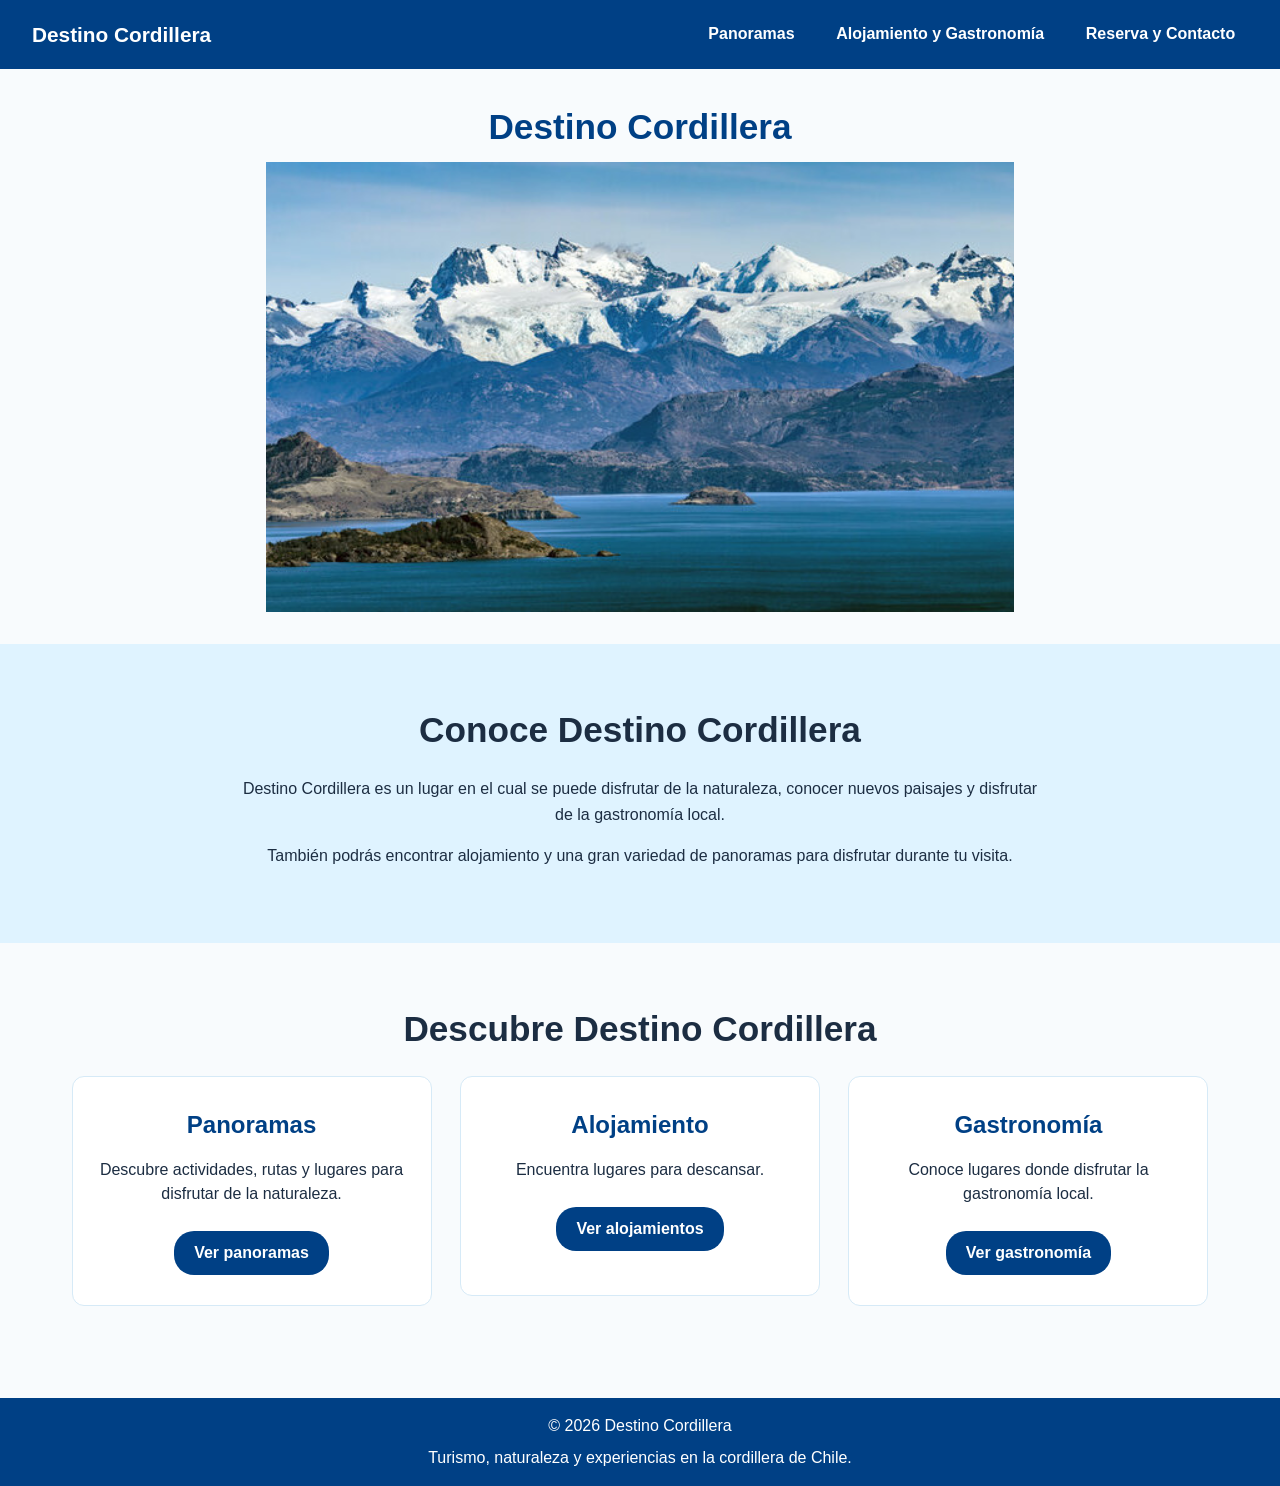
<file: index.html>
<!DOCTYPE html>
<html lang="es">

<head>
    <meta charset="UTF-8">
    <meta name="viewport" content="width=device-width, initial-scale=1.0">

    <title>Destino Cordillera</title> 
    <link rel="stylesheet" href="css/styles.css">
</head>



<body>

    <header>
        <nav>
             <a class="logo" href="index.html">Destino Cordillera</a>
             <div class="nav-enlaces">

             <a href="panoramas.html">Panoramas</a>
             <a href="alojamiento.html">Alojamiento y Gastronomía</a>
            <a href="contacto.html">Reserva y Contacto</a>

           </div>

        </nav>
    </header>


    <main>

        <section class="hero">
            <h1>Destino Cordillera</h1>
            <img src="img/cordillera.jpg" alt="Paisaje de la cordillera de Chile">
        </section> 


        <section class="presentacion">
            <h2>Conoce Destino Cordillera</h2>
            <p>Destino Cordillera es un lugar en el cual se puede disfrutar
                de la naturaleza, conocer nuevos paisajes y disfrutar de la
                gastronomía local.
            </p>
            <p>
                También podrás encontrar alojamiento y una gran variedad de
                panoramas para disfrutar durante tu visita.
            </p>
        </section>


        <section class="accesos">
            <h2>Descubre Destino Cordillera</h2>
            <article class="tarjeta">
                <h3>Panoramas</h3>

                <p>
                    Descubre actividades, rutas y lugares para disfrutar
                    de la naturaleza.
                </p>
                <a href="panoramas.html">Ver panoramas</a>
            </article>

            <article class="tarjeta">
                <h3>Alojamiento</h3>

                <p>
                    Encuentra lugares para descansar.
                </p>
                <a href="alojamiento.html">Ver alojamientos</a>
            </article>

            <article class="tarjeta">
                <h3>Gastronomía</h3>
                <p>
                    Conoce lugares donde disfrutar la gastronomía local.
                </p>
                <a href="alojamiento.html">Ver gastronomía</a>
            </article>

        </section>


    </main>


    <footer>
        <p>&copy; 2026 Destino Cordillera</p>

        <p>
            Turismo, naturaleza y experiencias en la cordillera de Chile.
        </p>
    </footer>


</body>


</html>
</file>
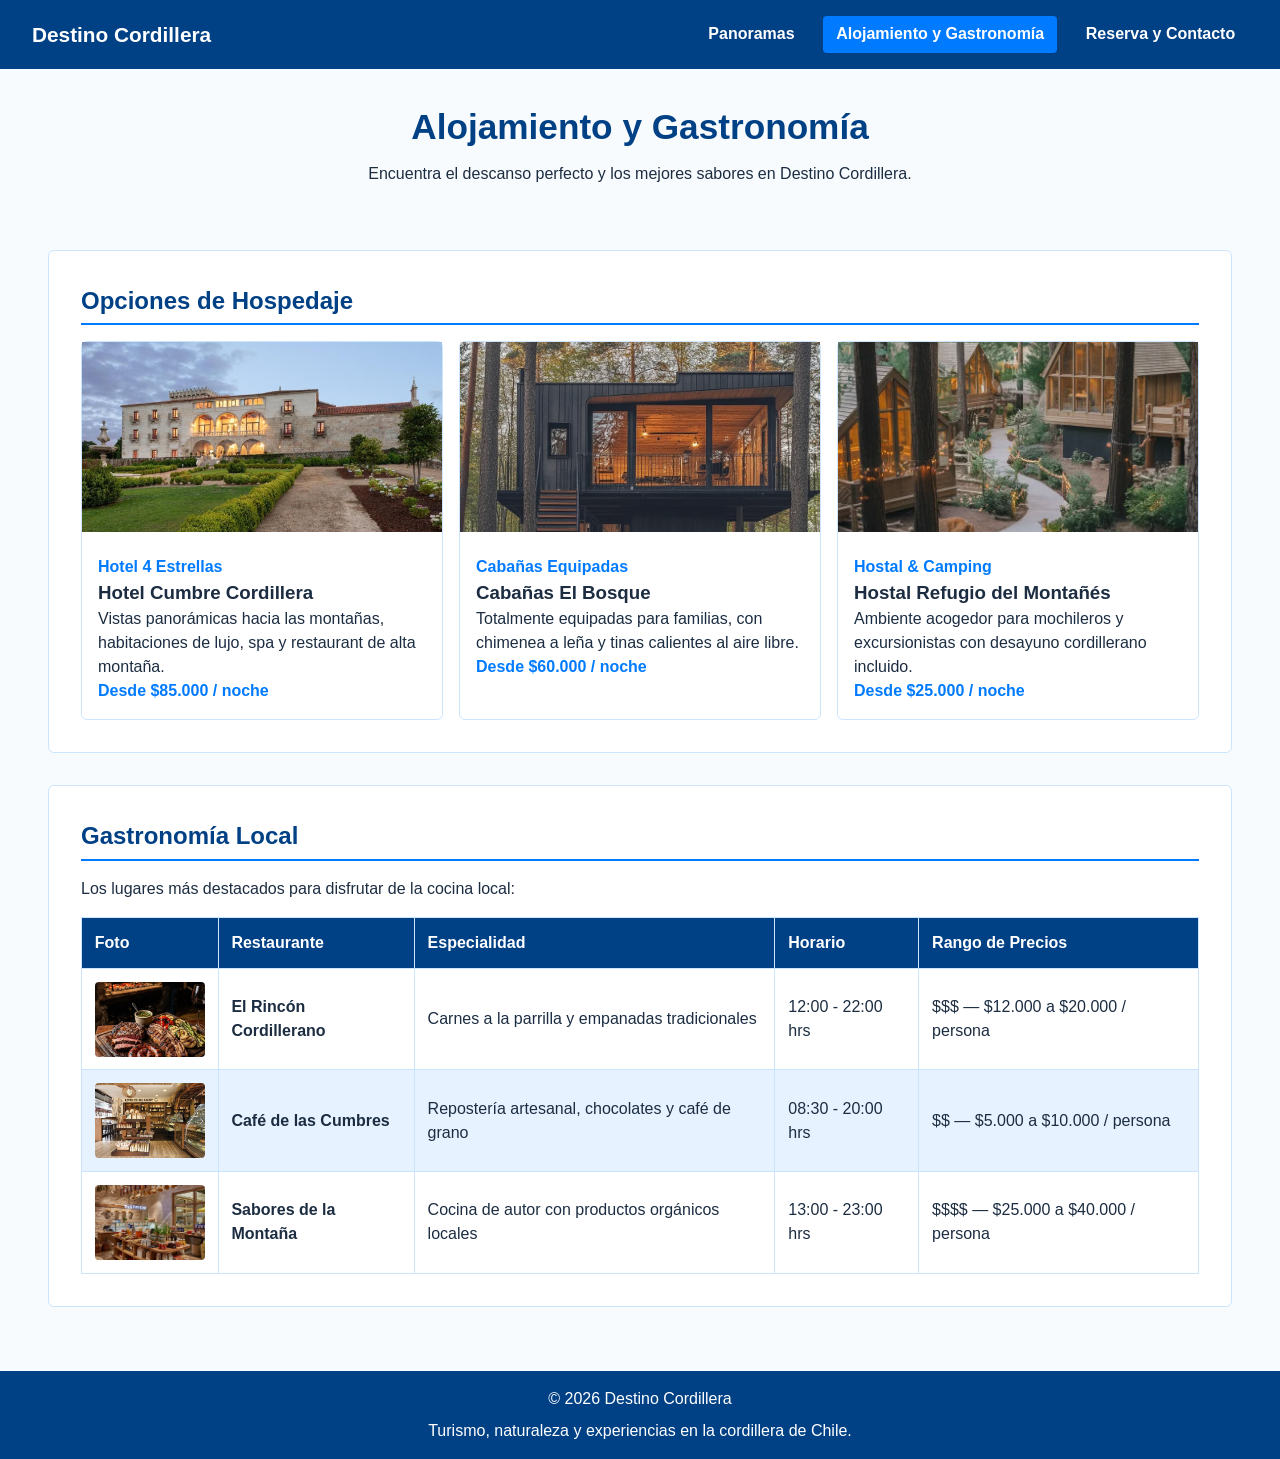
<file: alojamiento.html>
<!DOCTYPE html>
<html lang="es">
<head>
  <meta charset="UTF-8">
  <meta name="viewport" content="width=device-width, initial-scale=1.0">
  <title>Alojamiento y Gastronomía - Destino Cordillera</title>
  <link rel="stylesheet" href="css/styles.css">
</head>
<body>

  <!-- Encabezado y Navegación (igual que index.html) -->
  <header>
    <nav>
      <a class="logo" href="index.html">Destino Cordillera</a>
      <div class="nav-enlaces">
        <a href="panoramas.html">Panoramas</a>
        <a href="alojamiento.html" class="active">Alojamiento y Gastronomía</a>
        <a href="contacto.html">Reserva y Contacto</a>
      </div>
    </nav>
  </header>

  <main>

    <!-- Banner Principal -->
    <section class="hero-section">
      <h1>Alojamiento y Gastronomía</h1>
      <p>Encuentra el descanso perfecto y los mejores sabores en Destino Cordillera.</p>
    </section>

    <div class="container">

      <!-- Sección Alojamiento (Tarjetas con Flexbox) -->
      <section class="section-block">
        <h2 class="section-title">Opciones de Hospedaje</h2>
        <div class="card-grid">

          <article class="card">
            <img src="img/hotel_cordillera.jpg" alt="Hotel Cumbre Cordillera" width="100%" height="160">
            <div class="card-content">
              <p class="card-tag">Hotel 4 Estrellas</p>
              <h3>Hotel Cumbre Cordillera</h3>
              <p>Vistas panorámicas hacia las montañas, habitaciones de lujo, spa y restaurant de alta montaña.</p>
              <span class="price">Desde $85.000 / noche</span>
            </div>
          </article>

          <article class="card">
            <img src="img/cabanas_bosque.jpg" alt="Cabañas El Bosque" width="100%" height="160">
            <div class="card-content">
              <p class="card-tag">Cabañas Equipadas</p>
              <h3>Cabañas El Bosque</h3>
              <p>Totalmente equipadas para familias, con chimenea a leña y tinas calientes al aire libre.</p>
              <span class="price">Desde $60.000 / noche</span>
            </div>
          </article>

          <article class="card">
            <img src="img/hostal_refugio.jpg" alt="Hostal Refugio del Montañés" width="100%" height="160">
            <div class="card-content">
              <p class="card-tag">Hostal &amp; Camping</p>
              <h3>Hostal Refugio del Montañés</h3>
              <p>Ambiente acogedor para mochileros y excursionistas con desayuno cordillerano incluido.</p>
              <span class="price">Desde $25.000 / noche</span>
            </div>
          </article>

        </div>
      </section>

      <!-- Sección Gastronomía (Tabla Informativa) -->
      <section class="section-block">
        <h2 class="section-title">Gastronomía Local</h2>
        <p class="subtitle">Los lugares más destacados para disfrutar de la cocina local:</p>

        <div class="table-responsive">
          <table class="custom-table">
            <thead>
              <tr>
                <th>Foto</th>
                <th>Restaurante</th>
                <th>Especialidad</th>
                <th>Horario</th>
                <th>Rango de Precios</th>
              </tr>
            </thead>
            <tbody>
              <tr>
                <td><img src="img/restaurante_parrilla.jpg" alt="El Rincón Cordillerano" class="table-img"></td>
                <td><strong>El Rincón Cordillerano</strong></td>
                <td>Carnes a la parrilla y empanadas tradicionales</td>
                <td>12:00 - 22:00 hrs</td>
                <td>$$$ &mdash; $12.000 a $20.000 / persona</td>
              </tr>
              <tr>
                <td><img src="img/cafe_cumbres.jpg" alt="Café de las Cumbres" class="table-img"></td>
                <td><strong>Café de las Cumbres</strong></td>
                <td>Repostería artesanal, chocolates y café de grano</td>
                <td>08:30 - 20:00 hrs</td>
                <td>$$ &mdash; $5.000 a $10.000 / persona</td>
              </tr>
              <tr>
                <td><img src="img/sabores_montana.jpg" alt="Sabores de la Montaña" class="table-img"></td>
                <td><strong>Sabores de la Montaña</strong></td>
                <td>Cocina de autor con productos orgánicos locales</td>
                <td>13:00 - 23:00 hrs</td>
                <td>$$$$ &mdash; $25.000 a $40.000 / persona</td>
              </tr>
            </tbody>
          </table>
        </div>
      </section>

    </div>
  </main>

  <!-- Pie de Página (igual que index.html) -->
  <footer>
    <p>&copy; 2026 Destino Cordillera</p>
    <p>Turismo, naturaleza y experiencias en la cordillera de Chile.</p>
  </footer>

</body>
</html>
</file>
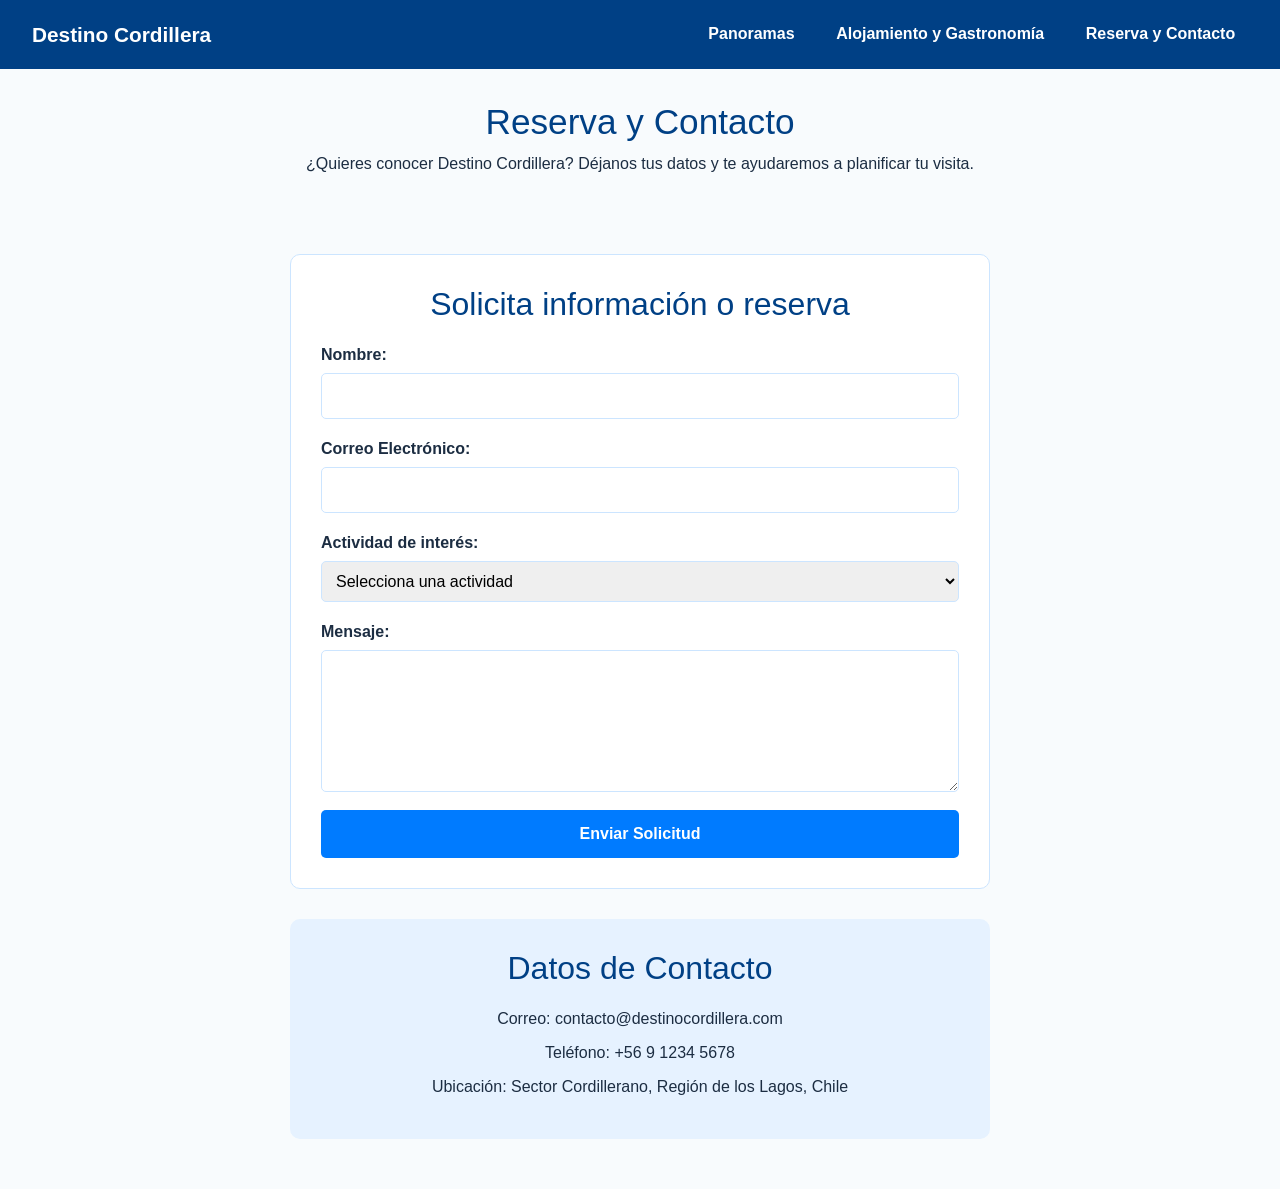
<file: contacto.html>
<!DOCTYPE html>
<html lang="es">

<head>
    <meta charset="UTF-8">
    <meta name="viewport" content="width=device-width, initial-scale=1.0">
    <title>Reserva y Contacto - Destino Cordillera</title>

    <!-- Bootstrap 5 CSS -->
    <link href="https://cdn.jsdelivr.net/npm/bootstrap@5.3.2/dist/css/bootstrap.min.css" rel="stylesheet">
    
    <!-- CSS Propio del equipo -->
    <link rel="stylesheet" href="css/styles.css">
</head>

<body>
    <header>
        <nav>
            <a class="logo" href="index.html">Destino Cordillera</a>

            <div class="nav-enlaces">
                <a href="panoramas.html">Panoramas</a>
                <a href="alojamiento.html">Alojamiento y Gastronomía</a>
                <a href="contacto.html">Reserva y Contacto</a>
            </div>
        </nav>
    </header>

    <main>
        <section class="contacto">
            <h1>Reserva y Contacto</h1>

            <p>
                ¿Quieres conocer Destino Cordillera?
                Déjanos tus datos y te ayudaremos a planificar tu visita.
            </p>
        </section>

        <section class="formulario">

            <h2>Solicita información o reserva</h2>
            <form action="#" method="post">
                <label for="nombre">Nombre:</label>
                <input type="text" id="nombre" name="nombre" required>

                <label for="correo">Correo Electrónico:</label>
                <input type="email" id="correo" name="correo" required>

                <label for="actividad">Actividad de interés:</label>
                <select id="actividad" name="actividad" required>
                    <option value="">Selecciona una actividad</option>
                    <option value="panoramas">Panoramas</option>
                    <option value="alojamiento">Alojamiento</option>
                    <option value="gastronomia">Gastronomía</option>
                </select>

                <label for="mensaje">Mensaje:</label>
                <textarea id="mensaje" name="mensaje" rows="5" required></textarea>

                <!-- Botón configurado para abrir el Modal de Bootstrap -->
                <button type="button" data-bs-toggle="modal" data-bs-target="#modalConfirmacion">Enviar Solicitud</button>
            </form>

        </section>

        <section class="datos-contacto">

            <h2>Datos de Contacto</h2>

            <p>Correo: contacto@destinocordillera.com</p>
            <p>Teléfono: +56 9 1234 5678</p>
            <p>Ubicación: Sector Cordillerano, Región de los Lagos, Chile</p>
        </section>

    </main>

    <!-- Modal de Confirmación de Bootstrap -->
    <div class="modal fade" id="modalConfirmacion" tabindex="-1" aria-labelledby="modalConfirmacionLabel" aria-hidden="true">
        <div class="modal-dialog modal-dialog-centered">
            <div class="modal-content">
                <div class="modal-header">
                    <h5 class="modal-title" id="modalConfirmacionLabel">¡Reserva Confirmada!</h5>
                    <button type="button" class="btn-close" data-bs-dismiss="modal" aria-label="Cerrar"></button>
                </div>
                <div class="modal-body">
                    Gracias por contactarnos. Hemos recibido tu solicitud correctamente y nos pondremos en contacto contigo a la brevedad.
                </div>
                <div class="modal-footer">
                    <button type="button" class="btn btn-primary" data-bs-dismiss="modal">Aceptar</button>
                </div>
            </div>
        </div>
    </div>

    <!-- JS de Bootstrap para el funcionamiento del Modal -->
    <script src="https://cdn.jsdelivr.net/npm/bootstrap@5.3.2/dist/js/bootstrap.bundle.min.js"></script>
</body>

</html>
</file>
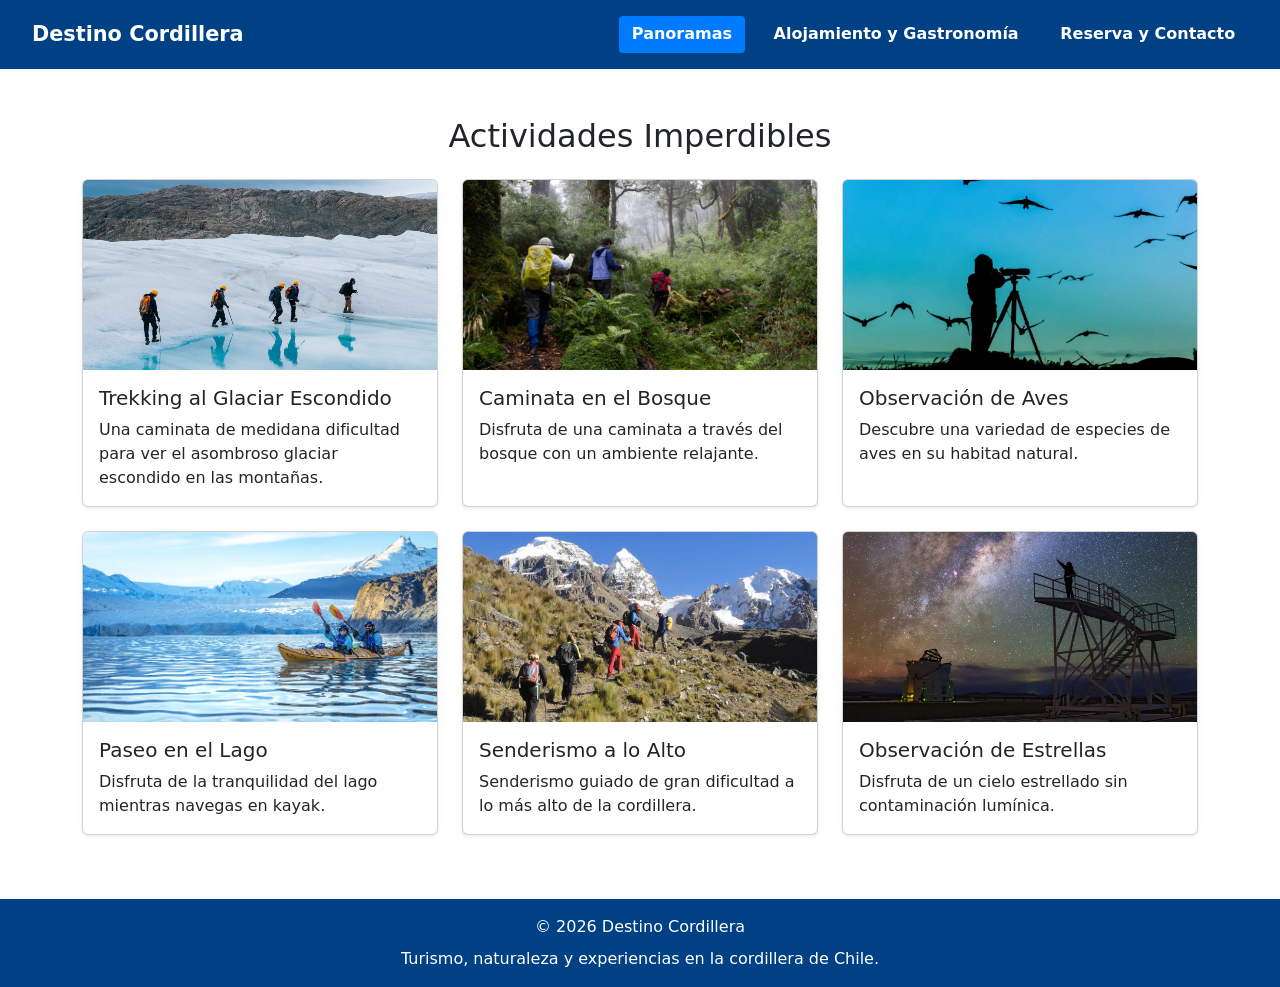
<file: panoramas.html>
<!DOCTYPE html>
<html lang="es">
<head>
    <meta charset="UTF-8">
    <meta name="viewport" content="width=device-width, initial-scale=1.0">
    <title>Panoramas - Destino Cordillera</title>
    <link rel="stylesheet" href="css/styles.css">
    <link href="https://cdn.jsdelivr.net/npm/bootstrap@5.3.3/dist/css/bootstrap.min.css" rel="stylesheet">
</head>
<body>
    <header>
    <nav>
      <a class="logo" href="index.html">Destino Cordillera</a>
      <div class="nav-enlaces">
        <a href="panoramas.html" class="active">Panoramas</a>
        <a href="alojamiento.html">Alojamiento y Gastronomía</a>
        <a href="contacto.html">Reserva y Contacto</a>
      </div>
    </nav>
    </header>
    

    
    <main class="container mt-5"> 
        <h2 class="text-center mb-4">Actividades Imperdibles</h2>
        
        <div class="row row-cols-1 row-cols-md-3 g-4">
            

            <div class="col">
                <div class="card h-100 shadow-sm" data-bs-toggle="modal" data-bs-target="#modalTrekking" style="cursor: pointer;">
                    <img src="img/Glaciar-Grey-2.jpg" class="card-img-top" alt="Trekking al Glaciar">
                    <div class="card-body">
                        <h5 class="card-title">Trekking al Glaciar Escondido</h5>
                        <p class="card-text">Una caminata de medidana dificultad para ver el asombroso glaciar escondido en las montañas.</p>
                    </div>
                </div>
            </div>


            <div class="col">
                <div class="card h-100 shadow-sm" data-bs-toggle="modal" data-bs-target="#modalBosque" style="cursor: pointer;">
                    <img src="img/trekking-hero-1.png" class="card-img-top" alt="Caminata en el Bosque">
                    <div class="card-body">
                        <h5 class="card-title">Caminata en el Bosque</h5>
                        <p class="card-text">Disfruta de una caminata a través del bosque con un ambiente relajante.</p>
                    </div>
                </div>
            </div>


            <div class="col">
                <div class="card h-100 shadow-sm" data-bs-toggle="modal" data-bs-target="#modalAves" style="cursor: pointer;">
                    <img src="img/birdwatching_home2-1024x576.webp" class="card-img-top" alt="Observación de Aves">
                    <div class="card-body">
                        <h5 class="card-title">Observación de Aves</h5>
                        <p class="card-text">Descubre una variedad de especies de aves en su habitad natural.</p>
                    </div>
                </div>
            </div>


            <div class="col">
                <div class="card h-100 shadow-sm" data-bs-toggle="modal" data-bs-target="#modalLago" style="cursor: pointer;">
                    <img src="img/KayakGrey1.webp" class="card-img-top" alt="Paseo en el Lago">
                    <div class="card-body">
                        <h5 class="card-title">Paseo en el Lago</h5>
                        <p class="card-text">Disfruta de la tranquilidad del lago mientras navegas en kayak.</p>
                    </div>
                </div>
            </div>


            <div class="col">
                <div class="card h-100 shadow-sm" data-bs-toggle="modal" data-bs-target="#modalSenderismo" style="cursor: pointer;">
                    <img src="img/paso-cuyoc-huayhuash.jpg" class="card-img-top" alt="Senderismo a lo Alto">
                    <div class="card-body">
                        <h5 class="card-title">Senderismo a lo Alto</h5>
                        <p class="card-text">Senderismo guiado de gran dificultad a lo más alto de la cordillera.</p>
                    </div>
                </div>
            </div>


            <div class ="col">
                <div class= "card h-100 shadow-sm" data-bs-toggle="modal" data-bs-target="#modalEstrellas" style="cursor: pointer;">
                    <img src= "img/Observatorio-Paranal.webp" class ="card-img-top" alt ="Observación de Estrellas">
                    <div class ="card-body">
                        <h5 class= "card-title">Observación de Estrellas</h5>
                        <p class ="card-text">Disfruta de un cielo estrellado sin contaminación lumínica.</p>
                    </div>
                </div>
            </div>

        </div>
    </main>


    <div class="modal fade" id="modalTrekking" tabindex="-1">
      <div class="modal-dialog modal-lg">
        <div class="modal-content">
          <div class="modal-header">
            <h5 class="modal-title">Detalles: Trekking al Glaciar Escondido</h5>
            <button type="button" class="btn-close" data-bs-dismiss="modal"></button>
          </div>
          <div class="modal-body">
            <img src="img/actividad-icehike-41.webp" class="img-fluid w-100 rounded mb-3" alt="Trekking al Glaciar Escondido">
            <p><strong>Dificultad:</strong> Media</p>
            <p><strong>Duración:</strong> 3 a 4 horas.</p>
            <p><strong>Detalles:</strong> Esta ruta te llevará a la base del majestuoso glaciar. Recuerda llevar ropa de abrigo, buen calzado y agua.</p>
            <p><strong>Ubicacion:</strong></p>
          </div>
          <iframe src="https://www.google.com/maps/embed?pb=!1m18!1m12!1m3!1d4764792.458162179!2d-82.6829418202529!3d-48.65343557998011!2m3!1f0!2f0!3f0!3m2!1i1024!2i768!4f13.1!3m3!1m2!1s0x96134b0015156027%3A0x3f0dd3d250edd119!2sGlaciar%20sierra%20nevada!5e0!3m2!1ses!2scl!4v1790261271562!5m2!1ses!2scl" width="600" height="450" style="border:0;" allowfullscreen="" loading="lazy" referrerpolicy="strict-origin-when-cross-origin"></iframe>
          <div class="modal-footer">
            <button type="button" class="btn btn-secondary" data-bs-dismiss="modal">Cerrar</button>
          </div>
        </div>
      </div>
    </div>


    <div class="modal fade" id="modalBosque" tabindex="-1">
      <div class="modal-dialog modal-lg">
        <div class="modal-content">
          <div class="modal-header">
            <h5 class="modal-title">Detalles: Caminata en el Bosque</h5>
            <button type="button" class="btn-close" data-bs-dismiss="modal"></button>
          </div>
          <div class="modal-body">
            <img src="img/Parques-Reservas-Mocho-Choshuenco-Panguipulli-2.jpg" class="img-fluid w-100 rounded mb-3" alt="Caminata en el Bosque">
            <p><strong>Dificultad:</strong> Baja</p>
            <p><strong>Duración:</strong> 2 horas.</p>
            <p><strong>Detalles:</strong> Un caminata para todos. Disfruta de la naturaleza y aprende sobre la flora nativa en esta caminata que sera guiada.</p>
            <p><strong>Ubicacion:</strong></p>
          </div>
          <iframe src="https://www.google.com/maps/embed?pb=!1m18!1m12!1m3!1d126522.86184905267!2d-71.15162321886808!3d-37.99958360257687!2m3!1f0!2f0!3f0!3m2!1i1024!2i768!4f13.1!3m3!1m2!1s0x966d1d000a39b765%3A0xa62c9dd954d076da!2sPuesto%20Veranada%20Efra%C3%ADn%20Navarrete!5e0!3m2!1ses!2scl!4v1790261061056!5m2!1ses!2scl" width="600" height="450" style="border:0;" allowfullscreen="" loading="lazy" referrerpolicy="strict-origin-when-cross-origin"></iframe>
          <div class="modal-footer">
            <button type="button" class="btn btn-secondary" data-bs-dismiss="modal">Cerrar</button>
          </div>
        </div>
      </div>
    </div>


    <div class="modal fade" id="modalAves" tabindex="-1">
      <div class="modal-dialog modal-lg">
        <div class="modal-content">
          <div class="modal-header">
            <h5 class="modal-title">Detalles: Observación de Aves</h5>
            <button type="button" class="btn-close" data-bs-dismiss="modal"></button>
          </div>
          <div class="modal-body">
            <img src="img/El-condor-en-los-Andes-peruanos.jpg" class="img-fluid w-100 rounded mb-3" alt="Observación de Aves">
            <p><strong>Dificultad:</strong> Baja</p>
            <p><strong>Duración:</strong> 3 horas.</p>
            <p><strong>Detalles:</strong> Acompañados por un guía experto, visitaremos miradores para avistar cóndores, águilas y diversas especies endémicas.</p>
            <p><strong>Ubicacion:</strong></p>
          </div>
          <iframe src="https://www.google.com/maps/embed?pb=!1m18!1m12!1m3!1d72666.34267400266!2d-71.32224253903962!3d-38.06501036319728!2m3!1f0!2f0!3f0!3m2!1i1024!2i768!4f13.1!3m3!1m2!1s0x966ce7451e00d04d%3A0x2dc40656112f305b!2sMirador%20Guallal%C3%AD%20Alto%20Biob%C3%ADo!5e0!3m2!1ses!2scl!4v1790261169790!5m2!1ses!2scl" width="600" height="450" style="border:0;" allowfullscreen="" loading="lazy" referrerpolicy="strict-origin-when-cross-origin"></iframe>
          <div class="modal-footer">
            <button type="button" class="btn btn-secondary" data-bs-dismiss="modal">Cerrar</button>
          </div>
        </div>
      </div>
    </div>


    <div class="modal fade" id="modalLago" tabindex="-1">
      <div class="modal-dialog modal-lg">
        <div class="modal-content">
          <div class="modal-header">
            <h5 class="modal-title">Detalles: Paseo en el Lago</h5>
            <button type="button" class="btn-close" data-bs-dismiss="modal"></button>
          </div>
          <div class="modal-body">
            <img src="img/ParqueFutangue15-1-1024x683-1.jpg" class="img-fluid w-100 rounded mb-3" alt="Paseo en el Lago">
            <p><strong>Dificultad:</strong> Media</p>
            <p><strong>Duración:</strong> 2 a 4 horas.</p>
            <p><strong>Detalles:</strong> Navega por las aguas cristalinas del lago cordillerano en kayak o bote a remo para disfrutar de las bellas vistas del lago.</p>
            <p><strong>Ubicacion:</strong></p>
          </div>
          <iframe src="https://www.google.com/maps/embed?pb=!1m18!1m12!1m3!1d215646.79296112742!2d-71.33703777533961!3d-37.9776407409214!2m3!1f0!2f0!3f0!3m2!1i1024!2i768!4f13.1!3m3!1m2!1s0x966cf9f5dfa5501b%3A0xb3a2a3c0617e0981!2sReserva%20Nacional%20Ralco!5e0!3m2!1ses!2scl!4v1790260874721!5m2!1ses!2scl" width="600" height="450" style="border:0;" allowfullscreen="" loading="lazy" referrerpolicy="strict-origin-when-cross-origin"></iframe>
          <div class="modal-footer">
            <button type="button" class="btn btn-secondary" data-bs-dismiss="modal">Cerrar</button>
          </div>
        </div>
      </div>
    </div>


    <div class="modal fade" id="modalSenderismo" tabindex="-1">
      <div class="modal-dialog modal-lg">
        <div class="modal-content">
          <div class="modal-header">
            <h5 class="modal-title">Detalles: Senderismo a lo Alto</h5>
            <button type="button" class="btn-close" data-bs-dismiss="modal"></button>
          </div>
          <div class="modal-body">
            <img src="img/3lagunas-cordillera-huayhuash.jpg" class="img-fluid w-100 rounded mb-3" alt="Senderismo a lo Alto">
            <p><strong>Dificultad:</strong> Alta</p>
            <p><strong>Duración:</strong> 6 a 8 horas.</p>
            <p><strong>Detalles:</strong> Ruta de gran dificultad. Ascenderemos por caminos empinados para lograr la mejor vista del valle en lo alto de la cordillera.</p>
            <p><strong>Ubicacion:</strong></p>
          </div>
          <iframe src="https://www.google.com/maps/embed?pb=!1m18!1m12!1m3!1d126522.86184905267!2d-71.15162321886808!3d-37.99958360257687!2m3!1f0!2f0!3f0!3m2!1i1024!2i768!4f13.1!3m3!1m2!1s0x966d1d000a39b765%3A0xa62c9dd954d076da!2sPuesto%20Veranada%20Efra%C3%ADn%20Navarrete!5e0!3m2!1ses!2scl!4v1790261061056!5m2!1ses!2scl" width="600" height="450" style="border:0;" allowfullscreen="" loading="lazy" referrerpolicy="strict-origin-when-cross-origin"></iframe>
          <div class="modal-footer">
            <button type="button" class="btn btn-secondary" data-bs-dismiss="modal">Cerrar</button>
          </div>
        </div>
      </div>
    </div>


    <div class="modal fade" id="modalEstrellas" tabindex="-1">
      <div class="modal-dialog modal-lg">
        <div class="modal-content">
          <div class="modal-header">
            <h5 class="modal-title">Detalles: Observación de Estrellas</h5>
            <button type="button" class="btn-close" data-bs-dismiss="modal"></button>
          </div>
          <div class="modal-body">
            <img src="img/observacion-estrellas-chile.webp" class="img-fluid w-100 rounded mb-3" alt="Observación de Estrellas">
            <p><strong>Dificultad:</strong> Baja</p>
            <p><strong>Duración:</strong> 2 horas (Nocturno).</p>
            <p><strong>Detalles:</strong> Distruta de un aexperiencia increible de los cielos limpios en nuestro observatorio.</p>
            <p><strong>Ubicacion:</strong></p>
          </div>
          <iframe src="https://www.google.com/maps/embed?pb=!1m18!1m12!1m3!1d848555.9204265042!2d-71.36433312124538!3d-33.82078783235456!2m3!1f0!2f0!3f0!3m2!1i1024!2i768!4f13.1!3m3!1m2!1s0x967cd160d666f1b3%3A0x1eb09323a073f1ee!2sCentro%20Tur%C3%ADstico%20y%20Caba%C3%B1as%20Los%20Nogales%20de%20Roan%20Jas%C3%A9%20Observatorio%20Astron%C3%B3mico%20-!5e0!3m2!1ses!2scl!4v1790261409733!5m2!1ses!2scl" width="600" height="450" style="border:0;" allowfullscreen="" loading="lazy" referrerpolicy="strict-origin-when-cross-origin"></iframe>
          <div class="modal-footer">
            <button type="button" class="btn btn-secondary" data-bs-dismiss="modal">Cerrar</button>
          </div>
        </div>
      </div>
    </div>


  <footer>
    <p>&copy; 2026 Destino Cordillera</p>
    <p>Turismo, naturaleza y experiencias en la cordillera de Chile.</p>
  </footer>

<script src="https://cdn.jsdelivr.net/npm/bootstrap@5.3.3/dist/js/bootstrap.bundle.min.js"></script>

</body>
</html>
</file>
<file: css/styles.css>
/* Paleta del equipo (Variables unificadas) */
:root {
  --azul-oscuro: #004085;
  --azul-medio: #007bff;
  --celeste-claro: #e6f2ff;
  --blanco: #ffffff;
  --texto: #1c2d42;
  --borde: #cce5ff;
}

/* Base y Reset General */
* { box-sizing: border-box; margin: 0; padding: 0; }
body { 
  font-family: Arial, sans-serif; 
  color: var(--texto); 
  background: #f8fbfd; 
  line-height: 1.5; 
  display: flex; 
  flex-direction: column; 
  min-height: 100vh; 
}

/* Navegación y Header */
header { background: var(--azul-oscuro); color: var(--blanco); }
nav { display: flex; justify-content: space-between; align-items: center; padding: 1rem 2rem; flex-wrap: wrap; gap: 1rem; }
nav .logo, .nav-enlaces a { color: var(--blanco); text-decoration: none; font-weight: bold; }
nav .logo { font-size: 1.3rem; }
.nav-enlaces { display: flex; list-style: none; gap: 1rem; }
.nav-enlaces a { padding: 0.4rem 0.8rem; border-radius: 4px; }
.nav-enlaces a:hover, .nav-enlaces a.active { background: var(--azul-medio); }

/* Banners e Intros (Hero / Presentación / Contacto) */
.hero, .hero-section, .contacto { text-align: center; padding: 2rem 1rem; }
.hero h1, .hero-section h1, .contacto h1 { font-size: 2.2rem; color: var(--azul-oscuro); margin-bottom: 0.5rem; }
.hero img { width: 60%; height: 450px; object-fit: cover; display: block; margin: 0 auto; }
.presentacion { text-align: center; padding: 60px 20px; background: #dff3ff; }
.presentacion h2, .accesos h2 { font-size: 2.2rem; margin-bottom: 20px; }
.presentacion p, .contacto p { max-width: 800px; margin: 0 auto 15px; line-height: 1.6; }

/* Contenedores y Secciones de Alojamiento/General */
.container { width: 95%; max-width: 1800px; margin: 2rem auto; padding: 0 1rem; flex: 1; }
.section-block { background: var(--blanco); padding: 2rem; margin-bottom: 2rem; border: 1px solid var(--borde); border-radius: 6px; }
.section-title { color: var(--azul-oscuro); border-bottom: 2px solid var(--azul-medio); margin-bottom: 1rem; padding-bottom: 0.3rem; }

/* Tarjetas (Index & Alojamiento) */
.accesos { text-align: center; padding: 60px 40px; }
.card-grid { display: flex; flex-wrap: wrap; gap: 1rem; }
.card { border: 1px solid var(--borde); border-radius: 6px; flex: 1 1 calc(33.333% - 1rem); min-width: 250px; background: var(--blanco); }
.card img { width: 100%; height: 190px; object-fit: cover; background: var(--celeste-claro); }
.card-content { padding: 1rem; }
.card-tag, .price { font-weight: bold; color: var(--azul-medio); }

.tarjeta { display: inline-block; width: 30%; min-height: 220px; vertical-align: top; margin: 0 1%; padding: 30px 20px; background: var(--blanco); border: 1px solid #d6eaf7; border-radius: 12px; transition: transform 0.2s, box-shadow 0.2s; }
.tarjeta h3 { color: var(--azul-oscuro); font-size: 1.5rem; margin-bottom: 15px; }
.tarjeta p { line-height: 1.5; margin-bottom: 25px; }
.tarjeta a { display: inline-block; background: var(--azul-oscuro); color: var(--blanco); text-decoration: none; padding: 10px 20px; border-radius: 20px; font-weight: bold; }
.tarjeta:hover { transform: translateY(-5px); box-shadow: 0 8px 20px rgba(0,0,0,0.15); }

/* Tabla de Gastronomía */
.table-responsive { overflow-x: auto; }
.custom-table { width: 100%; border-collapse: collapse; margin-top: 1rem; }
.custom-table th, .custom-table td { padding: 0.8rem; border: 1px solid var(--borde); text-align: left; }
.custom-table th { background: var(--azul-oscuro); color: var(--blanco); }
.custom-table tr:nth-child(even) { background: var(--celeste-claro); }
.table-img { width: 110px; height: 75px; object-fit: cover; border-radius: 4px; display: block; }

/* Formulario y Datos de Contacto */
.formulario, .datos-contacto { width: 90%; max-width: 700px; margin: 30px auto; padding: 30px; border-radius: 10px; }
.formulario { background: var(--blanco); border: 1px solid var(--borde); }
.datos-contacto { background: var(--celeste-claro); margin-bottom: 50px; text-align: center; }
.formulario h2, .datos-contacto h2 { color: var(--azul-oscuro); text-align: center; margin-bottom: 20px; }
.formulario form { display: flex; flex-direction: column; }
.formulario label { font-weight: bold; margin-bottom: 6px; }
.formulario input, .formulario select, .formulario textarea { font-family: inherit; padding: 10px; margin-bottom: 18px; border: 1px solid var(--borde); border-radius: 5px; font-size: 1rem; }
.formulario textarea { resize: vertical; }
.formulario button { background: var(--azul-medio); color: var(--blanco); border: none; padding: 12px; border-radius: 5px; font-weight: bold; font-size: 1rem; cursor: pointer; }
.formulario button:hover { background: var(--azul-oscuro); }
.datos-contacto p { margin-bottom: 10px; }

/* Pie de página */
footer { background: var(--azul-oscuro); color: var(--blanco); text-align: center; padding: 1rem; margin-top: 2rem; }
footer p { margin-bottom: 8px; }
footer p:last-child { margin-bottom: 0; }

/* Adaptación a Celulares */
@media (max-width: 768px) {
  nav { flex-direction: column; gap: 1rem; }
  .card, .tarjeta { flex: 1 1 100%; width: 100%; margin: 10px 0; }
}
</file>
